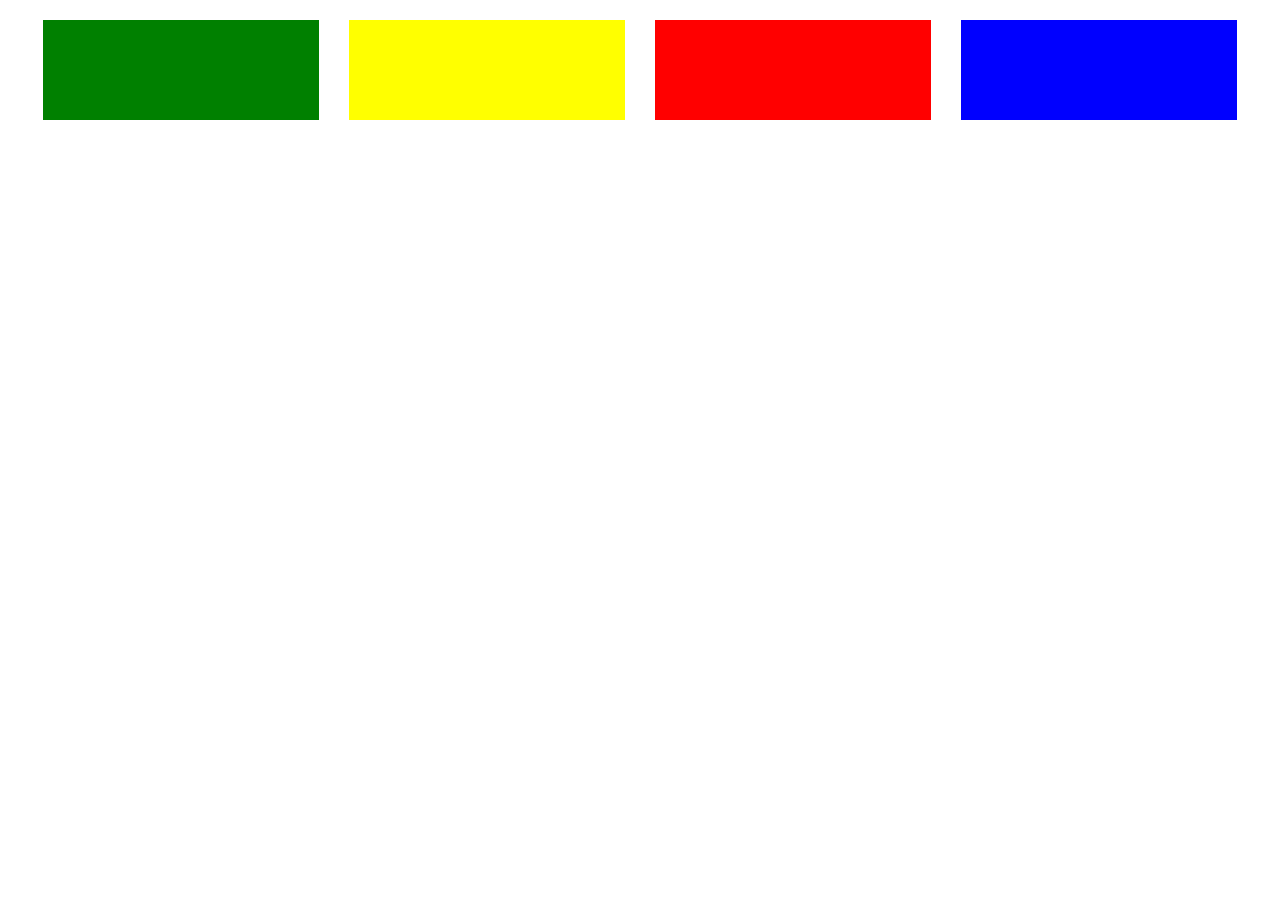
<file: responsive/index.html>
<!DOCTYPE html>
<html lang="en">
  <head>
    <meta charset="UTF-8" />
    <meta http-equiv="X-UA-Compatible" content="IE=edge" />
    <meta name="viewport" content="width=device-width, initial-scale=1.0" />
    <title>Document</title>
    <link rel="stylesheet" href="stylesheet.css" />
  </head>
  <body>
    <div class="container">
      <div class="item">
        <div class="item-box green"></div>
      </div>
      <div class="item">
        <div class="item-box yellow"></div>
      </div>
      <div class="item">
        <div class="item-box red"></div>
      </div>
      <div class="item">
        <div class="item-box blue"></div>
      </div>
    </div>
  </body>
</html>
</file>
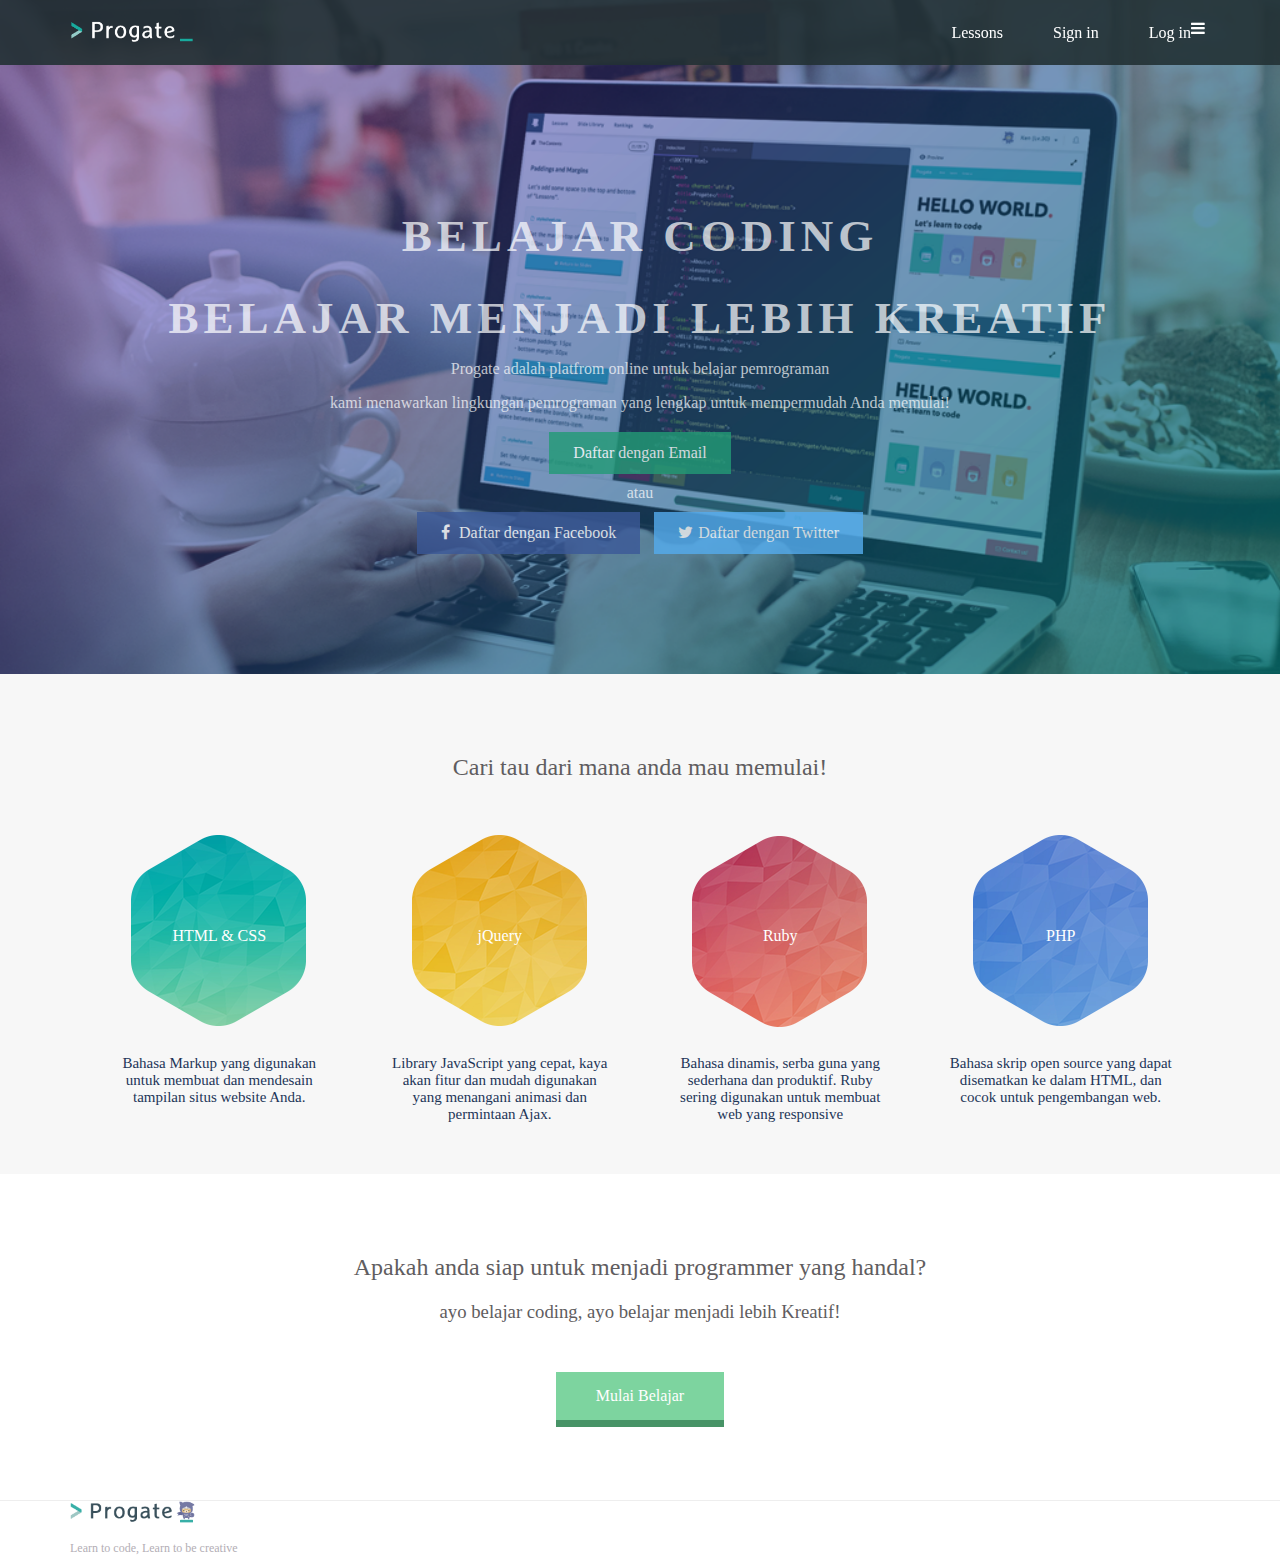
<file: study_2/latihan.html>
<!DOCTYPE html>
<html lang="en">
  <head>
    <meta charset="UTF-8" />
    <meta http-equiv="X-UA-Compatible" content="IE=edge" />
    <meta name="viewport" content="width=device-width, initial-scale=1.0" />
    <title>Progate</title>
    <link rel="stylesheet" href="css/stylesheet.css" />
    <link rel="stylesheet" href="css/responsive.css" />
    <link rel="stylesheet" href="css/font-awesome.min.css" />
  </head>
  <body>
    <header>
      <div class="container">
        <div class="header-left">
          <img class="logo" src="img/main_logo.png" />
        </div>
        <span class="fa fa-bars menu-icon"></span>
        <div class="header-right">
          <a href="#">Lessons</a>
          <a href="#">Sign in</a>
          <a class="login" href="#">Log in</a>
        </div>
      </div>
    </header>
    <div class="top-wrapper">
      <div class="container">
        <h1>BELAJAR CODING</h1>
        <h1>BELAJAR MENJADI LEBIH KREATIF</h1>
        <p>Progate adalah platfrom online untuk belajar pemrograman</p>
        <p>
          kami menawarkan lingkungan pemrograman yang lengkap untuk mempermudah
          Anda memulai!
        </p>
        <!-- membuat button -->
        <div class="btn-wrapper">
          <a href="#" class="btn signup"> Daftar dengan Email </a>
          <p>atau</p>
          <a href="#" class="btn facebook"
            ><span class="fa fa-facebook"></span> Daftar dengan Facebook
          </a>
          <a href="#" class="btn twitter">
            <span class="fa fa-twitter"></span>Daftar dengan Twitter</a
          >
        </div>
      </div>
    </div>
    <div class="lesson-wrapper">
      <div class="container">
        <div class="heading">
          <h2>Cari tau dari mana anda mau memulai!</h2>
        </div>
        <div class="lessons">
          <div class="lesson">
            <div class="lesson-icon">
              <img src="img/html.png" />
              <p>HTML & CSS</p>
            </div>
            <p class="txt-contents">
              Bahasa Markup yang digunakan untuk membuat dan mendesain tampilan
              situs website Anda.
            </p>
          </div>
          <div class="lesson">
            <div class="lesson-icon">
              <img src="img/jQuery.png" />
              <p>jQuery</p>
            </div>
            <p class="txt-contents">
              Library JavaScript yang cepat, kaya akan fitur dan mudah digunakan
              yang menangani animasi dan permintaan Ajax.
            </p>
          </div>
          <div class="lesson">
            <div class="lesson-icon">
              <img src="img/ruby.png" />
              <p>Ruby</p>
            </div>
            <p class="txt-contents">
              Bahasa dinamis, serba guna yang sederhana dan produktif. Ruby
              sering digunakan untuk membuat web yang responsive
            </p>
          </div>
          <div class="lesson">
            <div class="lesson-icon">
              <img src="img/php.png" />
              <p>PHP</p>
            </div>
            <p class="txt-contents">
              Bahasa skrip open source yang dapat disematkan ke dalam HTML, dan
              cocok untuk pengembangan web.
            </p>
          </div>
          <div class="clear"></div>
        </div>
      </div>
    </div>
    <div class="message-wrapper">
      <div class="container">
        <div class="heading">
          <h2>Apakah anda siap untuk menjadi programmer yang handal?</h2>
          <h3>ayo belajar coding, ayo belajar menjadi lebih Kreatif!</h3>
        </div>
        <span class="btn message">Mulai Belajar</span>
      </div>
    </div>
    <footer class="container">
      <img src="img/footer_logo.png" />
      <p>Learn to code, Learn to be creative</p>
    </footer>
  </body>
</html>
</file>
<file: responsive/stylesheet.css>
/* menambahkan box size ke semua tag atau class */
* {
  box-sizing: border-box;
}
.container {
  margin: 20px;
}

.item {
  width: 25%;
  float: left;
  /* Jarak Keluar kiri & kanan */
  padding-left: 15px;
  padding-right: 15px;
}

.item-box {
  height: 100px;
  margin-bottom: 20px;
}

.green {
  background-color: green;
}

.red {
  background-color: red;
}

.yellow {
  background-color: yellow;
}

.blue {
  background-color: blue;
}
/* Untuk Tablet */
@media (max-width: 1000px) {
  .item {
    width: 50%;
  }
}
/* Untuk Smartphone */
@media (max-width: 670px) {
  .item {
    width: 100%;
  }
}
</file>
<file: study_2/css/stylesheet.css>
* {
  box-sizing: border-box;
}
body {
  margin: 0;
  font-family: "Lucinda Grande";
}

a {
  text-decoration: none;
}

.clear {
  clear: left;
}

/* Container / alas */
.container {
  max-width: 1170px;
  width: 100%;
  padding: 0 15px;
  margin: 0 auto;
}

/* top wrapper */
.top-wrapper {
  padding-top: 180px;
  padding-bottom: 100px;
  color: white;
  background-image: url("../img/top_en.png");
  background-size: cover;
  text-align: center;
}

/* h1 opacity didalam class top-wrapper */
.top-wrapper h1 {
  opacity: 0.7;
  font-size: 45px;
  letter-spacing: 5px;
  margin-bottom: 10px;
}

/* p opacity didalam class top-wrapper */
.top-wrapper p {
  opacity: 0.7;
  margin-bottom: 3px;
}

/* CSS Button */
.btn {
  padding-top: 12px;
  padding-bottom: 12px;
  padding-left: 24px;
  padding-right: 24px;
  color: white;
  display: inline-block;
  opacity: 0.8;
}

/* Hover efek saat button di tunjuk */
.btn:hover {
  opacity: 1;
}

/* Button Sign Up Facebook & Twitter */
.signup {
  background-color: #239b76;
}

.facebook {
  background-color: #3b5998;
  margin-right: 10px;
}
.twitter {
  background-color: #55acee;
}

/* CSS untuk btn-wrapper */
.btn-wrapper {
  margin-top: 20px;
  margin-bottom: 20px;
}
/* CSS untuk tag <p> didalam class btn-wrapper */
.btn-wrapper p {
  margin-top: 10px;
  margin-bottom: 10px;
}

/* Gantikan margin-right milik fa ke 5px */
.fa {
  margin-right: 5px;
}

/* Header */
header {
  height: 65px;
  width: 100%;
  background-color: rgba(34, 49, 52, 0.9);
  position: fixed;
  top: 0;
  z-index: 10;
}

/* Logo */
.logo {
  width: 124px;
  margin-top: 20px;
}

/* Header Left */
.header-left {
  float: left;
}

/* Header Right */
.header-right {
  float: right;
  margin-right: -25px;
}

.header-right a {
  line-height: 65px;
  padding: 0 25px;
  color: white;
  float: left;
  display: block;
  transition: all 0.5s;
}

.header-right a:hover {
  background-color: rgba(255, 255, 255, 0.3);
}

.menu-icon {
  display: none;
  color: white;
  float: right;
  font-size: 25px;
  padding: 21px 0;
}

/* Lesson */
.lesson-wrapper {
  height: 500px;
  padding-bottom: 80px;
  padding-left: 5%;
  padding-right: 5%;
  background-color: #f7f7f7;
  text-align: center;
}

.heading {
  padding-top: 60px;
  padding-bottom: 30px;
  color: #5f5d60;
}

.heading h2 {
  font-weight: normal;
}

.lesson {
  float: left;
  width: 25%;
}

.lesson-icon {
  position: relative;
}

.lesson-icon p {
  position: absolute;
  top: 80px;
  width: 100%;
  color: white;
}

.txt-contents {
  width: 80%;
  display: inline-block;
  margin-top: 20px;
  font-size: 15px;
  color: #1d3557;
}

/* Message */
.message-wrapper {
  border-bottom: 1px solid #eee;
  padding-bottom: 80px;
  text-align: center;
}
.message {
  background-color: #5dca88;
  padding: 15px 40px;
  cursor: pointer;
  box-shadow: 0 7px #1a7940;
}

.message:active {
  box-shadow: none;
  position: relative;
  top: 7px;
}

.heading h3 {
  font-weight: normal;
}

/* Footer */
footer img {
  width: 125px;
}

footer p {
  color: #b3aeb5;
  font-size: 12px;
}

footer {
  padding-top: 30px;
}
</file>
<file: study_2/css/responsive.css>
/* Untuk Tablet */

@media (max-width: 1000px) {
  .lesson {
    width: 50%;
    margin-bottom: 50px;
  }

  .top-wrapper h1 {
    font-size: 32px;
  }

  .heading h2 {
    font-size: 20px;
  }
}

/* untuk Smartphone */
@media (max-width: 670px) {
  .lesson {
    width: 100%;
  }

  footer {
    text-align: center;
  }

  .btn {
    width: 100%;
  }

  .facebook {
    margin-bottom: 10px;
  }

  .top-wrapper {
    text-align: left;
    padding-top: 130px;
  }

  .header-right {
    display: none;
  }

  .menu-icon {
    display: block;
  }

  .top-wrapper h1 {
    font-size: 24px;
    line-height: 36px;
  }

  .top-wrapper p {
    font-size: 14px;
    line-height: 20px;
  }
}
</file>
